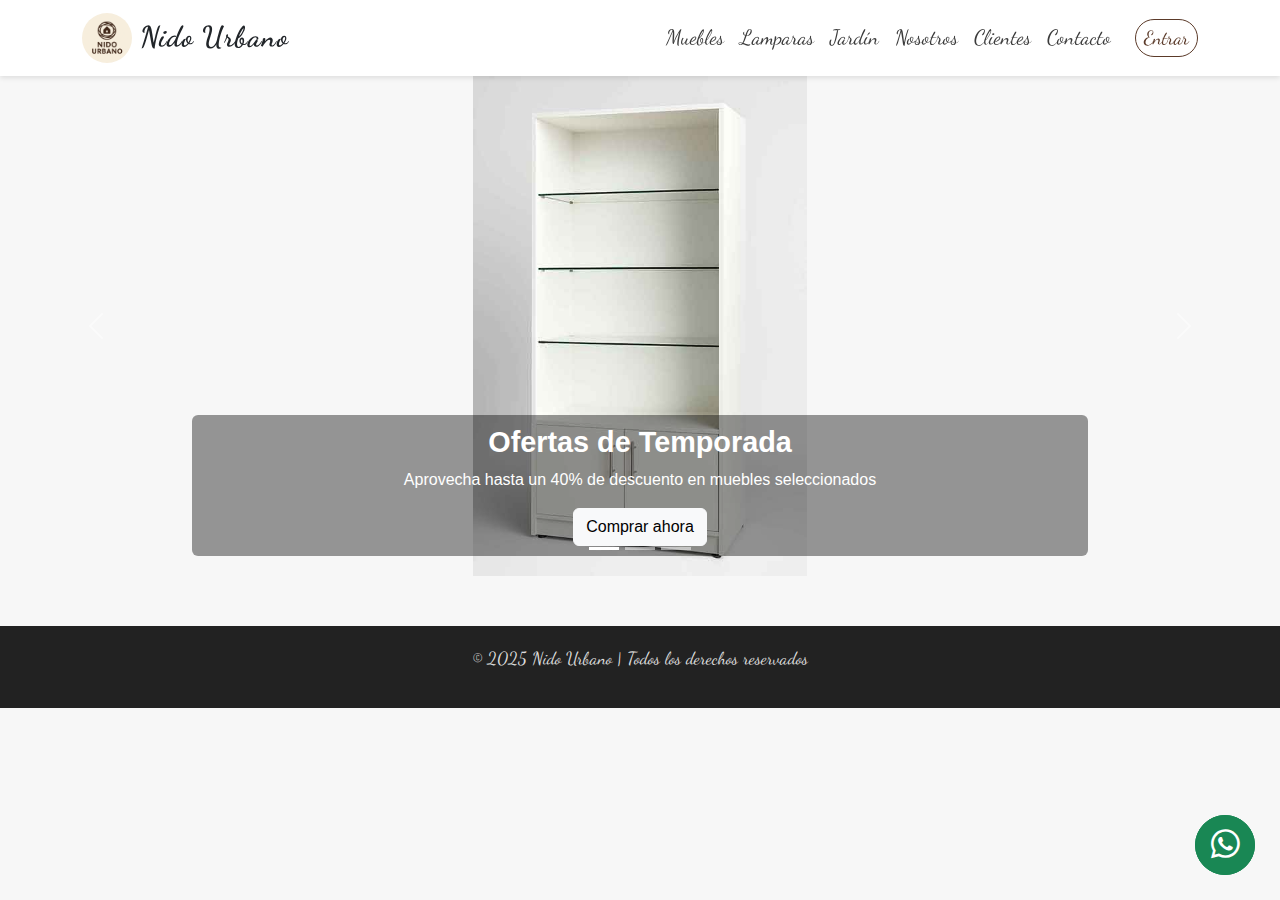
<file: index.html>
<!DOCTYPE html>
<html lang="es">
    
<head>
  <meta charset="UTF-8">
  <meta name="viewport" content="width=device-width, initial-scale=1.0">
  <title>Nido Urbano - Tienda de Muebles</title>

 <link rel="stylesheet" href="https://cdn.jsdelivr.net/npm/bootstrap-icons@1.11.3/font/bootstrap-icons.css">

  <link href="https://cdn.jsdelivr.net/npm/bootstrap@5.3.3/dist/css/bootstrap.min.css" rel="stylesheet">

<link href="https://fonts.googleapis.com/css2?family=Dancing+Script:wght@700&display=swap" rel="stylesheet">

  <link rel="stylesheet" href="css/style.css">
</head>
    <a href="https://wa.me/50374792430?text=Hola,%20quiero%20más%20información%20sobre%20los%20productos%20de%20Nido%20Urbano"
   class="btn btn-success rounded-circle position-fixed d-flex align-items-center justify-content-center"
   style="bottom: 25px; right: 25px; width: 60px; height: 60px; z-index: 9999;"
   target="_blank" rel="noopener noreferrer" aria-label="Chatear por WhatsApp">
  <i class="bi bi-whatsapp" style="font-size: 1.8rem; color: white;"></i>
</a>
<body>

  <nav class="navbar navbar-expand-lg navbar-light sticky-top">
    <div class="container">
      <a class="navbar-brand d-flex align-items-center" href="#">
        <img src="img/logo.png" alt="Nido Urbano" class="logo-navbar me-2">
        <span class="fw-bold text-dark">Nido Urbano</span>
      </a>
      <button class="navbar-toggler" type="button" data-bs-toggle="collapse" data-bs-target="#navbarNav" aria-controls="navbarNav" aria-expanded="false" aria-label="Toggle navigation">
        <span class="navbar-toggler-icon"></span>
      </button>

      <div class="collapse navbar-collapse justify-content-end" id="navbarNav">
        <ul class="navbar-nav">
          <li class="nav-item"><a class="nav-link" href="html/muebles.html">Muebles</a></li>
          <li class="nav-item"><a class="nav-link" href="html/lamparas.html">Lamparas</a></li>
          <li class="nav-item"><a class="nav-link" href="html/jardin.html">Jardín</a></li>
          <li class="nav-item"><a class="nav-link" href="html/nosotros.html">Nosotros</a></li>
          <li class="nav-item"><a class="nav-link" href="html/clientes.html">Clientes</a></li>
          <li class="nav-item"><a class="nav-link" href="html/contacto.html">Contacto</a></li>
        </ul>
        <div class="ms-3">
          <a href="#" class="btn btn-outline-dark btn-sm">Entrar</a>
        </div>
      </div>
    </div>
  </nav>

  <section class="container-fluid p-0">
    <div id="carouselOfertas" class="carousel slide carousel-fade" data-bs-ride="carousel" data-bs-interval="4000">
      <div class="carousel-indicators">
        <button type="button" data-bs-target="#carouselOfertas" data-bs-slide-to="0" class="active" aria-current="true" aria-label="Slide 1"></button>
        <button type="button" data-bs-target="#carouselOfertas" data-bs-slide-to="1" aria-label="Slide 2"></button>
        <button type="button" data-bs-target="#carouselOfertas" data-bs-slide-to="2" aria-label="Slide 3"></button>
      </div>

      <div class="carousel-inner">
           <div class="carousel-item active">
          <img src="img/oferta1.jpg" class="d-block w-100" alt="Mueble moderno">
          <div class="carousel-caption d-none d-md-block bg-dark bg-opacity-50 rounded p-3">
            <h2 class="fw-bold">Ofertas de Temporada</h2>
            <p>Aprovecha hasta un 40% de descuento en muebles seleccionados</p>
            <a href="#" class="btn btn-light">Comprar ahora</a>
          </div>
        </div>

         <div class="carousel-item">
          <img src="img/oferta2.jpg" class="d-block w-100" alt="Escritorio madera">
          <div class="carousel-caption d-none d-md-block bg-dark bg-opacity-50 rounded p-3">
            <h2 class="fw-bold">Ilumina tu hogar</h2>
            <p>Promociones especiales en closets y gaveteros</p>
            <a href="#" class="btn btn-light">Ver más</a>
          </div>
        </div>

        <div class="carousel-item">
          <img src="img/oferta-3.jpg" class="d-block w-100" alt="Estantería blanca">
          <div class="carousel-caption d-none d-md-block bg-dark bg-opacity-50 rounded p-3">
            <h2 class="fw-bold">nuevo ingreso</h2>
            <p>dormitorio con hasta 30% de descuento</p>
            <a href="#" class="btn btn-light">Explorar</a>
          </div>
        </div>
      </div>

      <button class="carousel-control-prev" type="button" data-bs-target="#carouselOfertas" data-bs-slide="prev">
        <span class="carousel-control-prev-icon" aria-hidden="true"></span>
        <span class="visually-hidden">Anterior</span>
      </button>
      <button class="carousel-control-next" type="button" data-bs-target="#carouselOfertas" data-bs-slide="next">
        <span class="carousel-control-next-icon" aria-hidden="true"></span>
        <span class="visually-hidden">Siguiente</span>
      </button>
    </div>
  </section>

  <footer>
    <p>© 2025 Nido Urbano | Todos los derechos reservados</p>
  </footer>

<a href="https://wa.me/50374792430?text=Hola,%20quiero%20más%20información%20sobre%20los%20productos%20de%20Nido%20Urbano"
   class="btn btn-success rounded-circle position-fixed d-flex align-items-center justify-content-center"
   style="bottom: 25px; right: 25px; width: 60px; height: 60px; z-index: 9999;"
   target="_blank" rel="noopener noreferrer" aria-label="Chatear por WhatsApp">
  <i class="bi bi-whatsapp" style="font-size: 1.8rem; color: white;"></i>
</a>


  <script src="https://cdn.jsdelivr.net/npm/bootstrap@5.3.3/dist/js/bootstrap.bundle.min.js"></script>
</body>
</html>
</file>
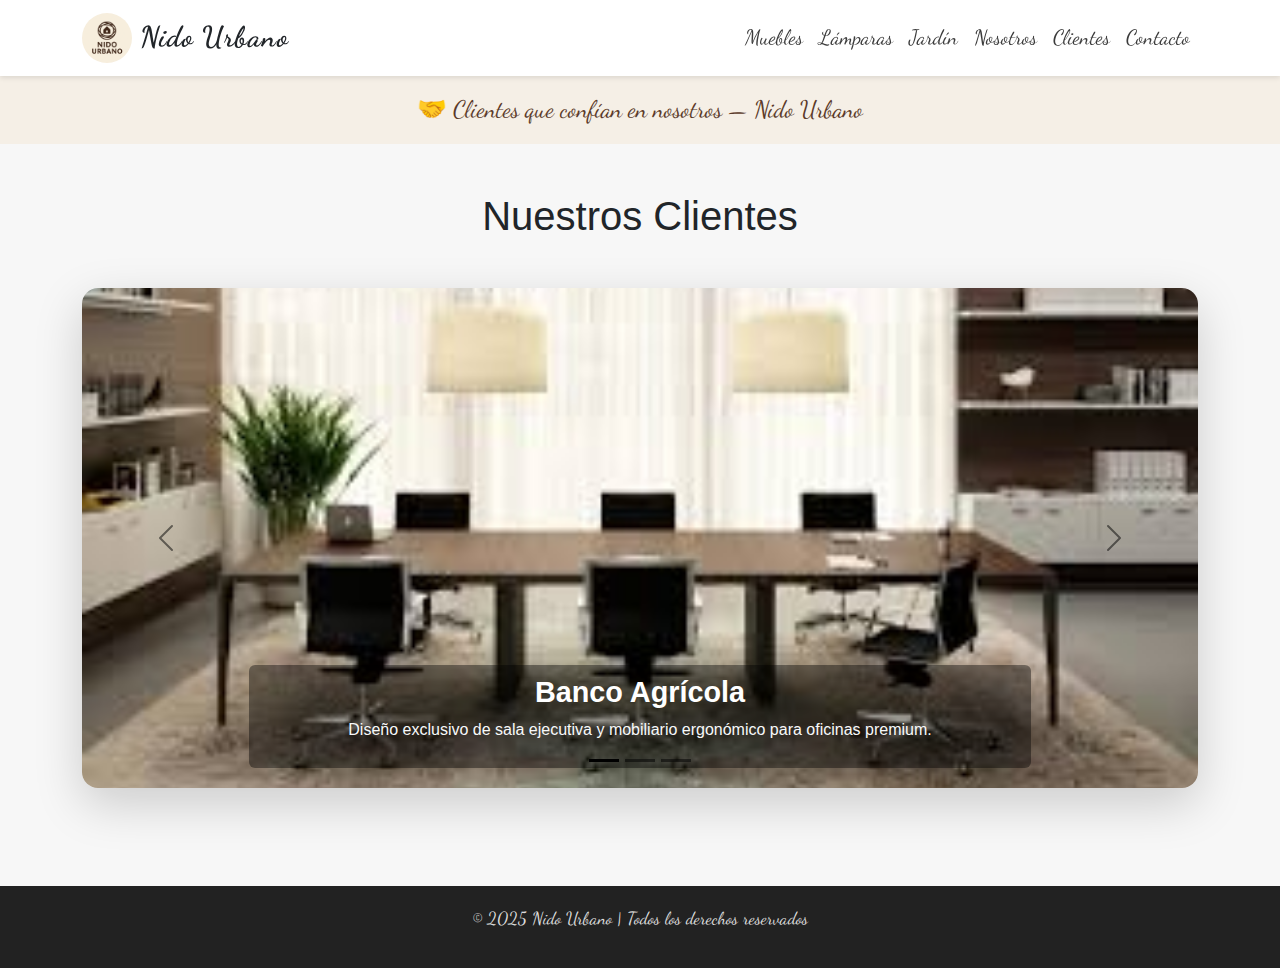
<file: html/clientes.html>
<!DOCTYPE html>
<html lang="es">
<head>
  <meta charset="UTF-8">
  <meta name="viewport" content="width=device-width, initial-scale=1.0">
  <title>Clientes | Nido Urbano</title>


  <link href="https://cdn.jsdelivr.net/npm/bootstrap@5.3.3/dist/css/bootstrap.min.css" rel="stylesheet">

<link href="https://fonts.googleapis.com/css2?family=Dancing+Script:wght@700&display=swap" rel="stylesheet">

  <link rel="stylesheet" href="../css/style.css">
</head>
<body>

  <nav class="navbar navbar-expand-lg navbar-light sticky-top">
    <div class="container">
      <a class="navbar-brand d-flex align-items-center" href="../index.html">
        <img src="../img/logo.png" alt="Nido Urbano" class="logo-navbar me-2">
        <span class="fw-bold text-dark">Nido Urbano</span>
      </a>
      <button class="navbar-toggler" type="button" data-bs-toggle="collapse" data-bs-target="#navbarNav" aria-controls="navbarNav" aria-expanded="false" aria-label="Toggle navigation">
        <span class="navbar-toggler-icon"></span>
      </button>

      <div class="collapse navbar-collapse justify-content-end" id="navbarNav">
        <ul class="navbar-nav">
          <li class="nav-item"><a class="nav-link" href="muebles.html">Muebles</a></li>
          <li class="nav-item"><a class="nav-link" href="lamparas.html">Lámparas</a></li>
          <li class="nav-item"><a class="nav-link" href="jardin.html">Jardín</a></li>
          <li class="nav-item"><a class="nav-link" href="nosotros.html">Nosotros</a></li>
          <li class="nav-item"><a class="nav-link active" href="clientes.html">Clientes</a></li>
          <li class="nav-item"><a class="nav-link" href="#">Contacto</a></li>
        </ul>
      </div>
    </div>
  </nav>

  
  <div class="text-center py-3" style="background-color: #f5efe6; font-family: 'Dancing Script', cursive; font-size: 1.5rem; color: #5b3a29;">
    🤝 Clientes que confían en nosotros — Nido Urbano
  </div>


  <section class="container py-5">
    <h1 class="text-center titulo-seccion mb-5">Nuestros Clientes</h1>

    <div id="carouselExampleDark" class="carousel carousel-dark slide" data-bs-ride="carousel">
      <div class="carousel-indicators">
        <button type="button" data-bs-target="#carouselExampleDark" data-bs-slide-to="0" class="active" aria-current="true" aria-label="Banco Agrícola"></button>
        <button type="button" data-bs-target="#carouselExampleDark" data-bs-slide-to="1" aria-label="Café de Don Pedro"></button>
        <button type="button" data-bs-target="#carouselExampleDark" data-bs-slide-to="2" aria-label="Paris Hilton"></button>
      </div>

      <div class="carousel-inner shadow-lg rounded-4">

        <div class="carousel-item active" data-bs-interval="8000">
          <img src="../img/clientes-banco.jpg" class="d-block w-100" alt="Banco Agrícola - Sala ejecutiva" style="object-fit: cover; height: 500px;">
          <div class="carousel-caption d-none d-md-block bg-dark bg-opacity-50 rounded p-3">
            <h5 class="text-white fw-bold">Banco Agrícola</h5>
            <p class="text-light">Diseño exclusivo de sala ejecutiva y mobiliario ergonómico para oficinas premium.</p>
          </div>
        </div>

      
        <div class="carousel-item" data-bs-interval="8000">
          <img src="../img/clientes-cafe.jpg" class="d-block w-100" alt="Café de Don Pedro - Sala de jardín" style="object-fit: cover; height: 500px;">
          <div class="carousel-caption d-none d-md-block bg-dark bg-opacity-50 rounded p-3">
            <h5 class="text-white fw-bold">Café de Don Pedro</h5>
            <p class="text-light">Ambiente acogedor al aire libre con mobiliario de jardín y detalles artesanales.</p>
          </div>
        </div>

    
        <div class="carousel-item" data-bs-interval="8000">
          <img src="../img/clientes-paris.jpg" class="d-block w-100" alt="Paris Hilton - Dormitorio de lujo" style="object-fit: cover; height: 500px;">
          <div class="carousel-caption d-none d-md-block bg-dark bg-opacity-50 rounded p-3">
            <h5 class="text-white fw-bold">Paris Hilton</h5>
            <p class="text-light">Diseño exclusivo de habitación moderna con mobiliario elegante y acabados en tonos suaves.</p>
          </div>
        </div>

      </div>

      <button class="carousel-control-prev" type="button" data-bs-target="#carouselExampleDark" data-bs-slide="prev">
        <span class="carousel-control-prev-icon" aria-hidden="true"></span>
        <span class="visually-hidden">Anterior</span>
      </button>
      <button class="carousel-control-next" type="button" data-bs-target="#carouselExampleDark" data-bs-slide="next">
        <span class="carousel-control-next-icon" aria-hidden="true"></span>
        <span class="visually-hidden">Siguiente</span>
      </button>
    </div>
  </section>

  <footer>
    <p>© 2025 Nido Urbano | Todos los derechos reservados</p>
  </footer>


  <script src="https://cdn.jsdelivr.net/npm/bootstrap@5.3.3/dist/js/bootstrap.bundle.min.js"></script>
</body>
</html>
</file>
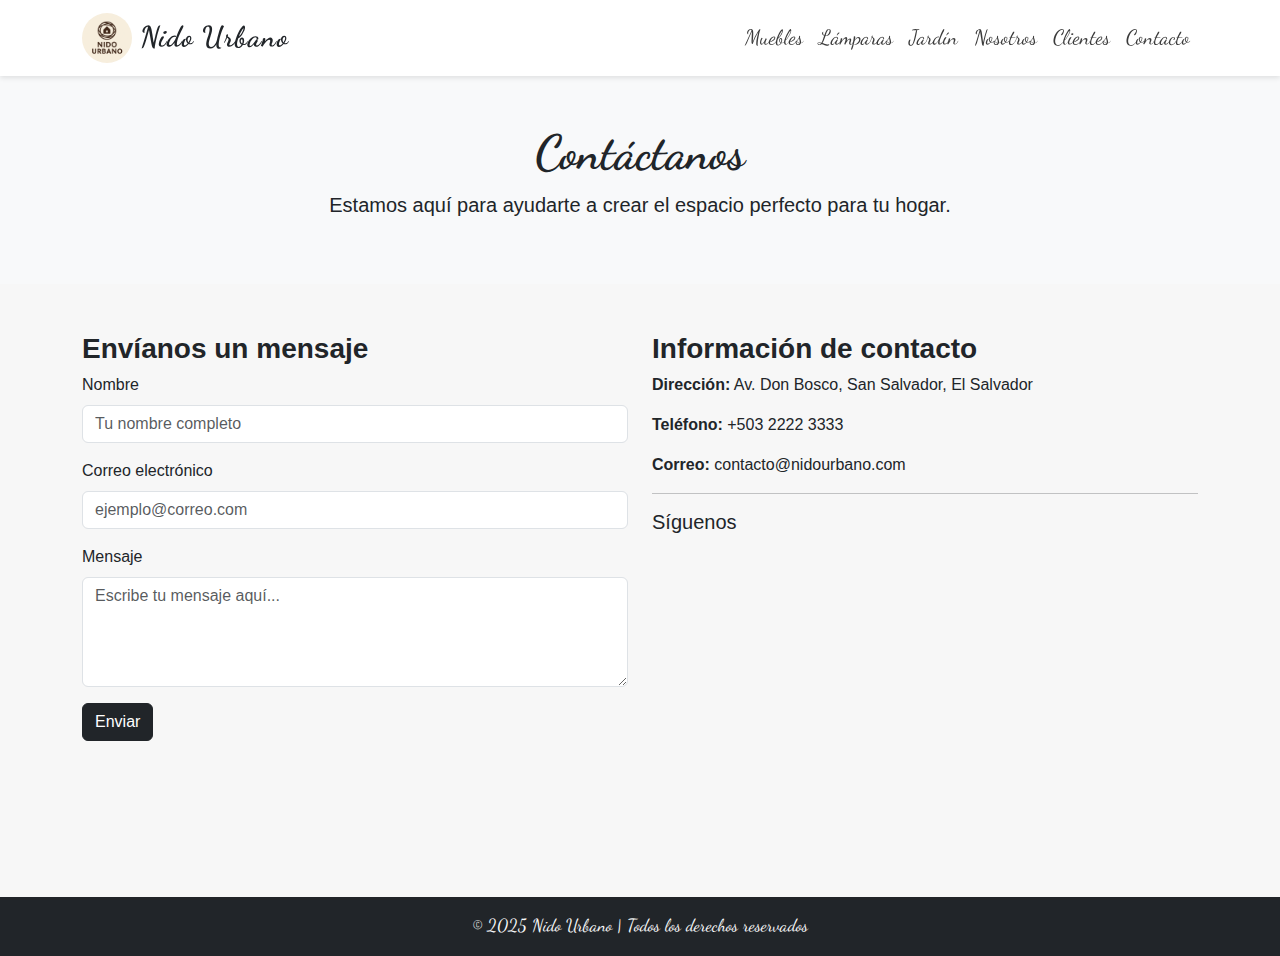
<file: html/contacto.html>
<!DOCTYPE html>
<html lang="es">
<head>
  <meta charset="UTF-8">
  <meta name="viewport" content="width=device-width, initial-scale=1.0">
  <title>Contacto - Nido Urbano</title>

  <!-- Bootstrap -->
  <link href="https://cdn.jsdelivr.net/npm/bootstrap@5.3.3/dist/css/bootstrap.min.css" rel="stylesheet">

  <!-- Fuente -->
  <link href="https://fonts.googleapis.com/css2?family=Dancing+Script:wght@700&display=swap" rel="stylesheet">

  <!-- CSS propio -->
  <link rel="stylesheet" href="../css/style.css">
</head>
<body>

  <!-- Navbar -->
  <nav class="navbar navbar-expand-lg navbar-light sticky-top">
    <div class="container">
      <a class="navbar-brand d-flex align-items-center" href="../index.html">
        <img src="../img/logo.png" alt="Nido Urbano" class="logo-navbar me-2">
        <span class="fw-bold text-dark" style="font-family: 'Dancing Script', cursive;">Nido Urbano</span>
      </a>
      <button class="navbar-toggler" type="button" data-bs-toggle="collapse" data-bs-target="#navbarNav">
        <span class="navbar-toggler-icon"></span>
      </button>
      <div class="collapse navbar-collapse justify-content-end" id="navbarNav">
        <ul class="navbar-nav" style="font-family: 'Dancing Script', cursive;">
          <li class="nav-item"><a class="nav-link" href="muebles.html">Muebles</a></li>
          <li class="nav-item"><a class="nav-link" href="lamparas.html">Lámparas</a></li>
          <li class="nav-item"><a class="nav-link" href="jardin.html">Jardín</a></li>
          <li class="nav-item"><a class="nav-link" href="nosotros.html">Nosotros</a></li>
          <li class="nav-item"><a class="nav-link" href="clientes.html">Clientes</a></li>
          <li class="nav-item"><a class="nav-link active" href="contacto.html">Contacto</a></li>
        </ul>
      </div>
    </div>
  </nav>

  <!-- Encabezado -->
  <header class="text-center py-5 bg-light">
    <h1 class="display-5 fw-bold" style="font-family: 'Dancing Script', cursive;">Contáctanos</h1>
    <p class="lead">Estamos aquí para ayudarte a crear el espacio perfecto para tu hogar.</p>
  </header>

  <!-- Sección de contacto -->
  <section class="container my-5">
    <div class="row g-4">
      <div class="col-md-6">
        <h3 class="fw-bold">Envíanos un mensaje</h3>
        <form>
          <div class="mb-3">
            <label for="nombre" class="form-label">Nombre</label>
            <input type="text" class="form-control" id="nombre" placeholder="Tu nombre completo">
          </div>
          <div class="mb-3">
            <label for="email" class="form-label">Correo electrónico</label>
            <input type="email" class="form-control" id="email" placeholder="ejemplo@correo.com">
          </div>
          <div class="mb-3">
            <label for="mensaje" class="form-label">Mensaje</label>
            <textarea class="form-control" id="mensaje" rows="4" placeholder="Escribe tu mensaje aquí..."></textarea>
          </div>
          <button type="submit" class="btn btn-dark">Enviar</button>
        </form>
      </div>

      <div class="col-md-6">
        <h3 class="fw-bold">Información de contacto</h3>
        <p><strong>Dirección:</strong> Av. Don Bosco, San Salvador, El Salvador</p>
        <p><strong>Teléfono:</strong> +503 2222 3333</p>
        <p><strong>Correo:</strong> contacto@nidourbano.com</p>
        <hr>
        <h5>Síguenos</h5>
        <a href="#" class="me-2 text-dark"><i class="bi bi-facebook"></i></a>
        <a href="#" class="me-2 text-dark"><i class="bi bi-instagram"></i></a>
        <a href="#" class="text-dark"><i class="bi bi-whatsapp"></i></a>

        <!-- Mapa -->
        <div class="mt-4">
          <iframe 
            src="https://www.google.com/maps/embed?pb=!1m18!1m12!1m3!1d3876.282961264238!2d-89.21819168571664!3d13.704636802363413!2m3!1f0!2f0!3f0!3m2!1i1024!2i768!4f13.1!3m3!1m2!1s0x8f6330b7f8b9e39d%3A0x34f58b6a24e2b8c2!2sUniversidad%20Don%20Bosco!5e0!3m2!1ses!2ssv!4v1697550000000!5m2!1ses!2ssv"
            width="100%" height="250" style="border:0;" allowfullscreen="" loading="lazy"></iframe>
        </div>
      </div>
    </div>
  </section>

  <!-- Footer -->
  <footer class="text-center py-3 bg-dark text-light">
    <p class="mb-0">© 2025 Nido Urbano | Todos los derechos reservados</p>
  </footer>

  <!-- Bootstrap JS -->
  <script src="https://cdn.jsdelivr.net/npm/bootstrap@5.3.3/dist/js/bootstrap.bundle.min.js"></script>
</body>
</html>
</file>
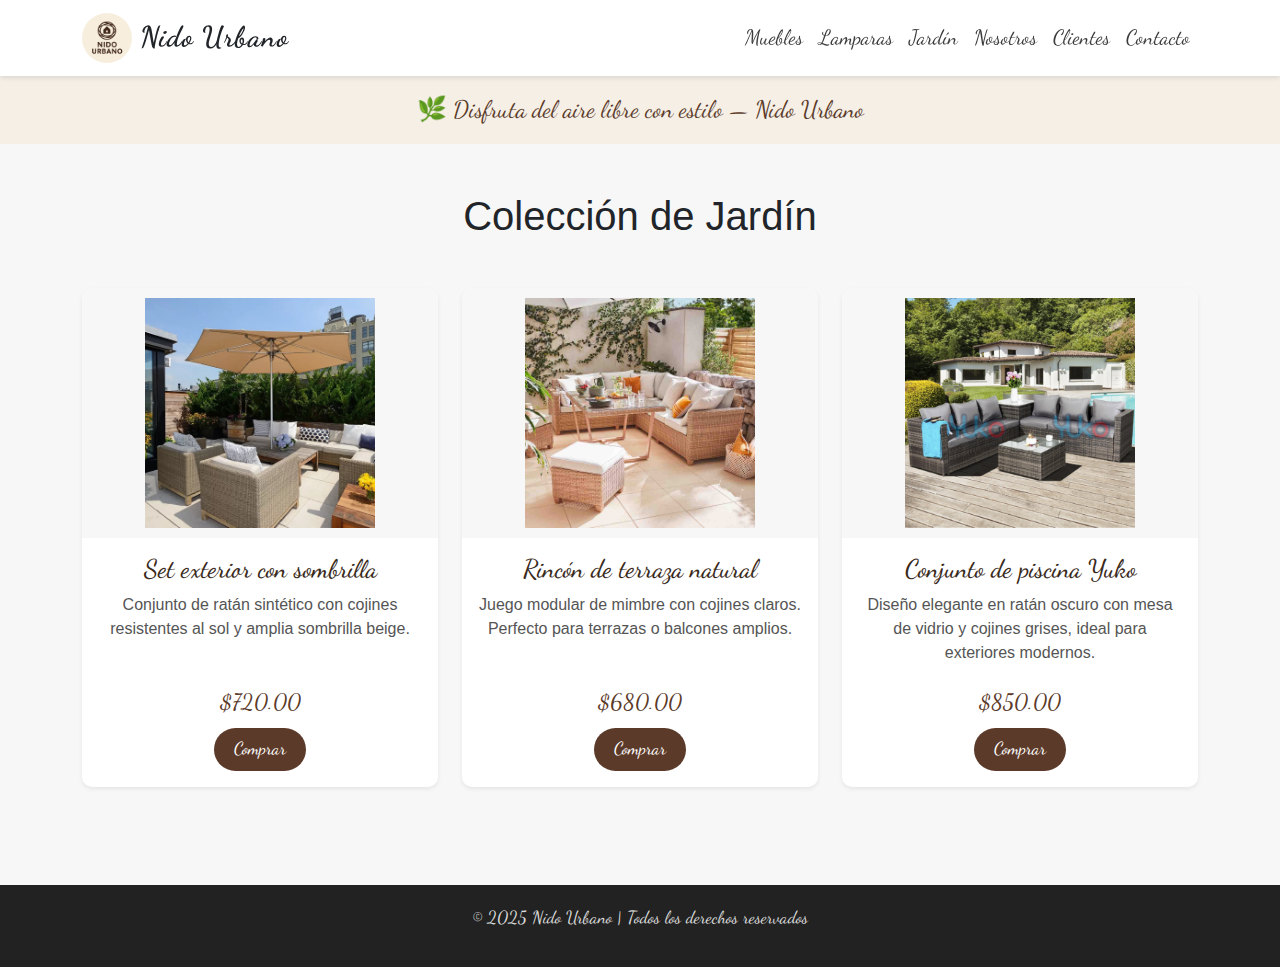
<file: html/jardin.html>
<!DOCTYPE html>
<html lang="es">
<head>
  <meta charset="UTF-8">
  <meta name="viewport" content="width=device-width, initial-scale=1.0">
  <title>Jardín | Nido Urbano</title>

  <link href="https://cdn.jsdelivr.net/npm/bootstrap@5.3.3/dist/css/bootstrap.min.css" rel="stylesheet">

  <link href="https://fonts.googleapis.com/css2?family=Dancing+Script:wght@700&display=swap" rel="stylesheet">

  <link rel="stylesheet" href="../css/style.css">
</head>
<body>

  <nav class="navbar navbar-expand-lg navbar-light sticky-top">
    <div class="container">
      <a class="navbar-brand d-flex align-items-center" href="../index.html">
        <img src="../img/logo.png" alt="Nido Urbano" class="logo-navbar me-2">
        <span class="fw-bold text-dark">Nido Urbano</span>
      </a>
      <button class="navbar-toggler" type="button" data-bs-toggle="collapse" data-bs-target="#navbarNav" aria-controls="navbarNav" aria-expanded="false" aria-label="Toggle navigation">
        <span class="navbar-toggler-icon"></span>
      </button>

      <div class="collapse navbar-collapse justify-content-end" id="navbarNav">
        <ul class="navbar-nav">
          <li class="nav-item"><a class="nav-link" href="muebles.html">Muebles</a></li>
          <li class="nav-item"><a class="nav-link" href="lamparas.html">Lamparas</a></li>
          <li class="nav-item"><a class="nav-link" href="jardin.html">Jardín</a></li>
          <li class="nav-item"><a class="nav-link" href="nosotros.html">Nosotros</a></li>
          <li class="nav-item"><a class="nav-link" href="clientes.html">Clientes</a></li>
          <li class="nav-item"><a class="nav-link" href="contacto.html">Contacto</a></li>
        </ul>
      </div>
    </div>
  </nav>


  <div class="text-center py-3" style="background-color: #f5efe6; font-family: 'Dancing Script', cursive; font-size: 1.5rem; color: #5b3a29;">
    🌿 Disfruta del aire libre con estilo — Nido Urbano
  </div>

  <section class="container py-5">
    <h1 class="text-center mb-5 titulo-seccion">Colección de Jardín</h1>

    <div class="row g-4">

      <div class="col-md-4">
        <div class="card border-0 shadow-sm h-100">
          <img src="../img/jardin1.webp" class="card-img-top" alt="Sala exterior con sombrilla">
          <div class="card-body text-center">
            <h5 class="card-title">Set exterior con sombrilla</h5>
            <p class="card-text">Conjunto de ratán sintético con cojines resistentes al sol y amplia sombrilla beige.</p>
            <p class="precio">$720.00</p>
            <a href="#" class="btn btn-comprar btn-sm">Comprar</a>
          </div>
        </div>
      </div>

      <div class="col-md-4">
        <div class="card border-0 shadow-sm h-100">
          <img src="../img/jardin2.jpg" class="card-img-top" alt="Sala de terraza moderna">
          <div class="card-body text-center">
            <h5 class="card-title">Rincón de terraza natural</h5>
            <p class="card-text">Juego modular de mimbre con cojines claros. Perfecto para terrazas o balcones amplios.</p>
            <p class="precio">$680.00</p>
            <a href="#" class="btn btn-comprar btn-sm">Comprar</a>
          </div>
        </div>
      </div>

      <div class="col-md-4">
        <div class="card border-0 shadow-sm h-100">
          <img src="../img/jardin3.png" class="card-img-top" alt="Sala exterior junto a piscina">
          <div class="card-body text-center">
            <h5 class="card-title">Conjunto de piscina Yuko</h5>
            <p class="card-text">Diseño elegante en ratán oscuro con mesa de vidrio y cojines grises, ideal para exteriores modernos.</p>
            <p class="precio">$850.00</p>
            <a href="#" class="btn btn-comprar btn-sm">Comprar</a>
          </div>
        </div>
      </div>
    </div>
  </section>

  <footer>
    <p>© 2025 Nido Urbano | Todos los derechos reservados</p>
  </footer>

  <script src="https://cdn.jsdelivr.net/npm/bootstrap@5.3.3/dist/js/bootstrap.bundle.min.js"></script>
</body>
</html>
</file>
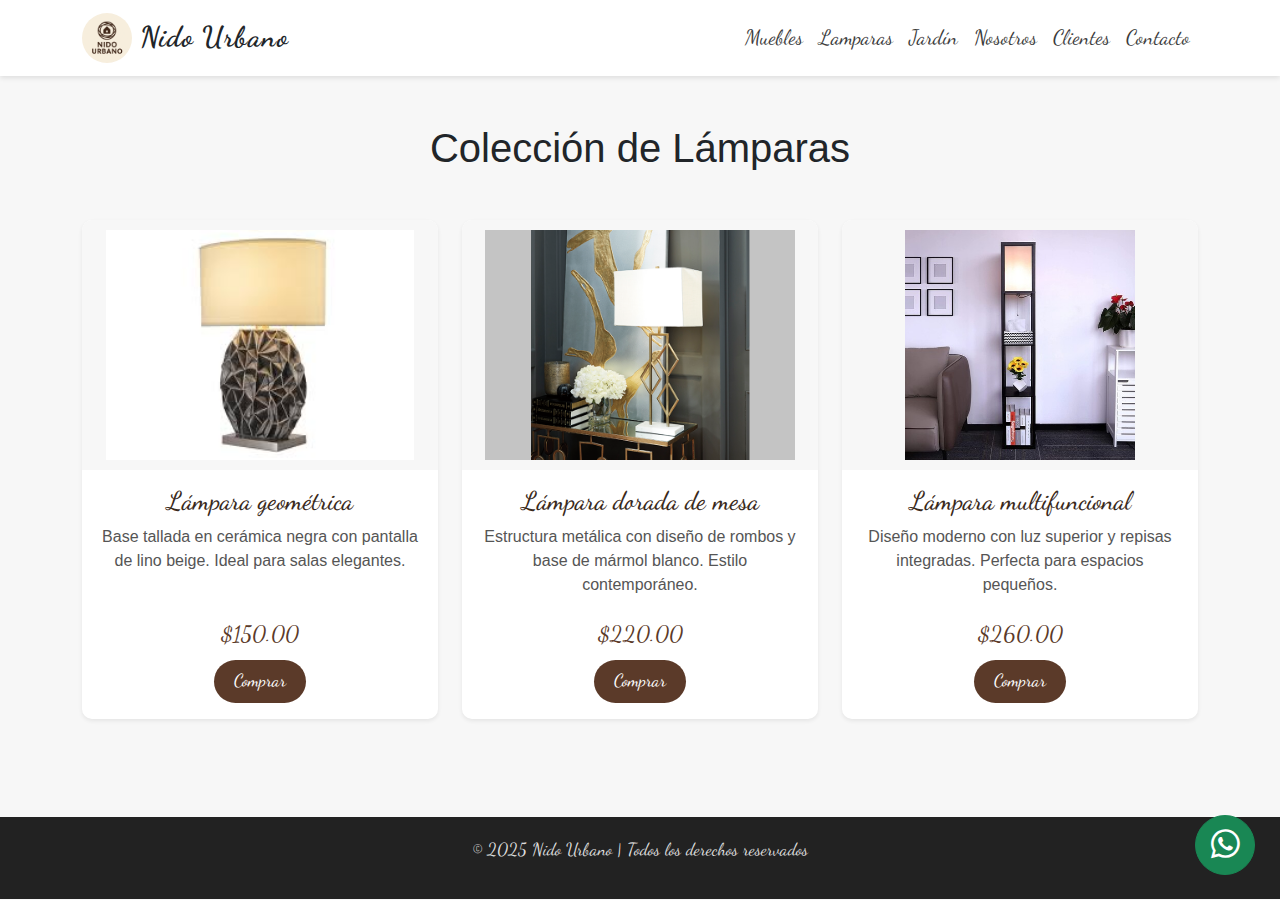
<file: html/lamparas.html>
<!DOCTYPE html>
<html lang="es">
<head>
  <meta charset="UTF-8">
  <meta name="viewport" content="width=device-width, initial-scale=1.0">
  <title>Lámparas | Nido Urbano</title>

  <link href="https://cdn.jsdelivr.net/npm/bootstrap@5.3.3/dist/css/bootstrap.min.css" rel="stylesheet">

  <link href="https://fonts.googleapis.com/css2?family=Dancing+Script:wght@700&display=swap" rel="stylesheet">
<link rel="stylesheet" href="https://cdn.jsdelivr.net/npm/bootstrap-icons@1.11.3/font/bootstrap-icons.css">
  <link rel="stylesheet" href="../css/style.css">
</head>
  <a href="https://wa.me/50374792430?text=Hola,%20quiero%20más%20información%20sobre%20los%20productos%20de%20Nido%20Urbano"
   class="btn btn-success rounded-circle position-fixed d-flex align-items-center justify-content-center"
   style="bottom: 25px; right: 25px; width: 60px; height: 60px; z-index: 9999;"
   target="_blank" rel="noopener noreferrer" aria-label="Chatear por WhatsApp">
  <i class="bi bi-whatsapp" style="font-size: 1.8rem; color: white;"></i>
</a>
<body>

  <nav class="navbar navbar-expand-lg navbar-light sticky-top">
    <div class="container">
      <a class="navbar-brand d-flex align-items-center" href="../index.html">
        <img src="../img/logo.png" alt="Nido Urbano" class="logo-navbar me-2">
        <span class="fw-bold text-dark">Nido Urbano</span>
      </a>
      <button class="navbar-toggler" type="button" data-bs-toggle="collapse" data-bs-target="#navbarNav" aria-controls="navbarNav" aria-expanded="false" aria-label="Toggle navigation">
        <span class="navbar-toggler-icon"></span>
      </button>

      <div class="collapse navbar-collapse justify-content-end" id="navbarNav">
        <ul class="navbar-nav">
          <li class="nav-item"><a class="nav-link" href="muebles.html">Muebles</a></li>
          <li class="nav-item"><a class="nav-link" href="lamparas.html">Lamparas</a></li>
          <li class="nav-item"><a class="nav-link" href="jardin.html">Jardín</a></li>
          <li class="nav-item"><a class="nav-link" href="nosotros.html">Nosotros</a></li>
          <li class="nav-item"><a class="nav-link" href="nosotros.html">Clientes</a></li>
          <li class="nav-item"><a class="nav-link" href="contacto.html">Contacto</a></li>
        </ul>
      </div>
    </div>
  </nav>

  <section class="container py-5">
    <h1 class="text-center mb-5 titulo-seccion">Colección de Lámparas</h1>

    <div class="row g-4">
      <div class="col-md-4">
        <div class="card border-0 shadow-sm h-100">
          <img src="../img/lampa1.jpg" class="card-img-top" alt="Lámpara de cerámica moderna">
          <div class="card-body text-center">
            <h5 class="card-title">Lámpara geométrica</h5>
            <p class="card-text">Base tallada en cerámica negra con pantalla de lino beige. Ideal para salas elegantes.</p>
            <p class="precio">$150.00</p>
            <a href="<a href="https://wa.me/50374792430?text=Hola,%20quiero%20más%20información%20sobre%20los%20productos%20de%20Nido%20Urbano"" class="btn btn-comprar btn-sm">Comprar</a>
          </div>
        </div>
      </div>

      <div class="col-md-4">
        <div class="card border-0 shadow-sm h-100">
          <img src="../img/lampa2.png" class="card-img-top" alt="Lámpara decorativa dorada">
          <div class="card-body text-center">
            <h5 class="card-title">Lámpara dorada de mesa</h5>
            <p class="card-text">Estructura metálica con diseño de rombos y base de mármol blanco. Estilo contemporáneo.</p>
            <p class="precio">$220.00</p>
            <a href="#" class="btn btn-comprar btn-sm">Comprar</a>
          </div>
        </div>
      </div>

      <div class="col-md-4">
        <div class="card border-0 shadow-sm h-100">
          <img src="../img/lampa3.jpeg" class="card-img-top" alt="Lámpara de pie con estante">
          <div class="card-body text-center">
            <h5 class="card-title">Lámpara multifuncional</h5>
            <p class="card-text">Diseño moderno con luz superior y repisas integradas. Perfecta para espacios pequeños.</p>
            <p class="precio">$260.00</p>
            <a href="#" class="btn btn-comprar btn-sm">Comprar</a>
          </div>
        </div>
      </div>
    </div>
  </section>

  <footer>
    <p>© 2025 Nido Urbano | Todos los derechos reservados</p>
  </footer>

  <script src="https://cdn.jsdelivr.net/npm/bootstrap@5.3.3/dist/js/bootstrap.bundle.min.js"></script>
</body>
</html>
</file>
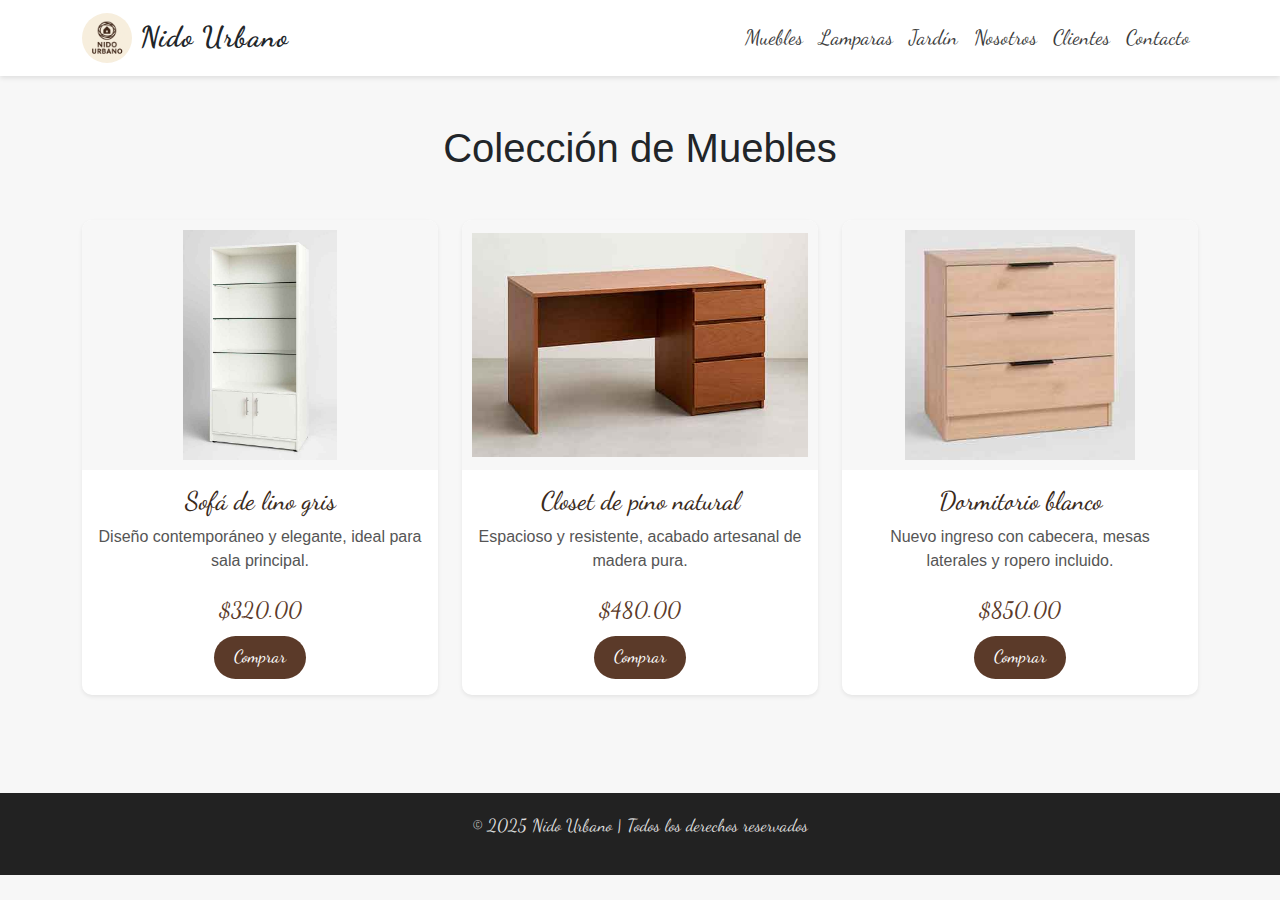
<file: html/muebles.html>
<!DOCTYPE html>
<html lang="es">
<head>
  <meta charset="UTF-8">
  <meta name="viewport" content="width=device-width, initial-scale=1.0">
  <title>Muebles | Nido Urbano</title>

  <link href="https://cdn.jsdelivr.net/npm/bootstrap@5.3.3/dist/css/bootstrap.min.css" rel="stylesheet">

  <link href="https://fonts.googleapis.com/css2?family=Dancing+Script:wght@700&display=swap" rel="stylesheet">

  <link rel="stylesheet" href="../css/style.css">
</head>
<body>

  <nav class="navbar navbar-expand-lg navbar-light sticky-top">
    <div class="container">
      <a class="navbar-brand d-flex align-items-center" href="../index.html">
        <img src="../img/logo.png" alt="Nido Urbano" class="logo-navbar me-2">
        <span class="fw-bold text-dark">Nido Urbano</span>
      </a>
      <button class="navbar-toggler" type="button" data-bs-toggle="collapse" data-bs-target="#navbarNav" aria-controls="navbarNav" aria-expanded="false" aria-label="Toggle navigation">
        <span class="navbar-toggler-icon"></span>
      </button>

      <div class="collapse navbar-collapse justify-content-end" id="navbarNav">
        <ul class="navbar-nav">
          <li class="nav-item"><a class="nav-link" href="muebles.html">Muebles</a></li>
          <li class="nav-item"><a class="nav-link" href="lamparas.html">Lamparas</a></li>
          <li class="nav-item"><a class="nav-link" href="jardin.html">Jardín</a></li>
          <li class="nav-item"><a class="nav-link" href="nosotros.html">Nosotros</a></li>
          <li class="nav-item"><a class="nav-link" href="clientes.html">Clientes</a></li>
          <li class="nav-item"><a class="nav-link" href="contacto.html">Contacto</a></li>
        </ul>
      </div>
    </div>
  </nav>

  <section class="container py-5">
    <h1 class="text-center mb-5 titulo-seccion">Colección de Muebles</h1>

    <div class="row g-4">
      <div class="col-md-4">
        <div class="card border-0 shadow-sm h-100">
          <img src="../img/oferta1.jpg" class="card-img-top" alt="Mueble moderno">
          <div class="card-body text-center">
            <h5 class="card-title">Sofá de lino gris</h5>
            <p class="card-text">Diseño contemporáneo y elegante, ideal para sala principal.</p>
            <p class="precio">$320.00</p>
            <a href="#" class="btn btn-comprar btn-sm">Comprar</a>
          </div>
        </div>
      </div>

      <div class="col-md-4">
        <div class="card border-0 shadow-sm h-100">
          <img src="../img/oferta2.jpg" class="card-img-top" alt="Escritorio madera">
          <div class="card-body text-center">
            <h5 class="card-title">Closet de pino natural</h5>
            <p class="card-text">Espacioso y resistente, acabado artesanal de madera pura.</p>
            <p class="precio">$480.00</p>
            <a href="#" class="btn btn-comprar btn-sm">Comprar</a>
          </div>
        </div>
      </div>

      <div class="col-md-4">
        <div class="card border-0 shadow-sm h-100">
          <img src="../img/oferta-3.jpg" class="card-img-top" alt="Estantería blanca">
          <div class="card-body text-center">
            <h5 class="card-title">Dormitorio blanco</h5>
            <p class="card-text">Nuevo ingreso con cabecera, mesas laterales y ropero incluido.</p>
            <p class="precio">$850.00</p>
            <a href="#" class="btn btn-comprar btn-sm">Comprar</a>
          </div>
        </div>
      </div>
    </div>
  </section>

  <footer>
    <p>© 2025 Nido Urbano | Todos los derechos reservados</p>
  </footer>

  <script src="https://cdn.jsdelivr.net/npm/bootstrap@5.3.3/dist/js/bootstrap.bundle.min.js"></script>
</body>
</html>
</file>
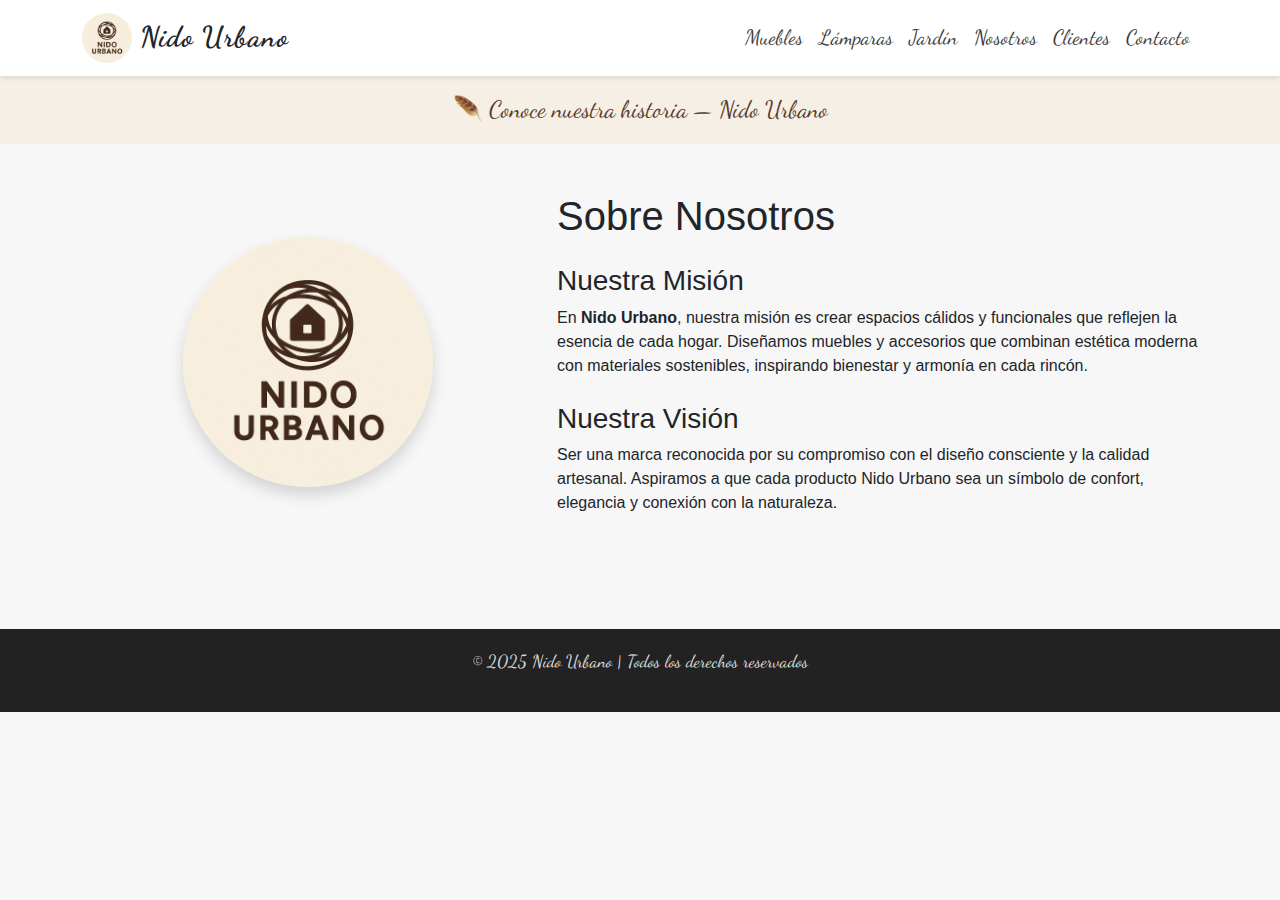
<file: html/nosotros.html>
<!DOCTYPE html>
<html lang="es">
<head>
  <meta charset="UTF-8">
  <meta name="viewport" content="width=device-width, initial-scale=1.0">
  <title>Nosotros | Nido Urbano</title>

  <link href="https://cdn.jsdelivr.net/npm/bootstrap@5.3.3/dist/css/bootstrap.min.css" rel="stylesheet">

  <link href="https://fonts.googleapis.com/css2?family=Dancing+Script:wght@700&display=swap" rel="stylesheet">

  <link rel="stylesheet" href="../css/style.css">
</head>
<body>

  <nav class="navbar navbar-expand-lg navbar-light sticky-top">
    <div class="container">
      <a class="navbar-brand d-flex align-items-center" href="../index.html">
        <img src="../img/logo.png" alt="Nido Urbano" class="logo-navbar me-2">
        <span class="fw-bold text-dark">Nido Urbano</span>
      </a>
      <button class="navbar-toggler" type="button" data-bs-toggle="collapse" data-bs-target="#navbarNav" aria-controls="navbarNav" aria-expanded="false" aria-label="Toggle navigation">
        <span class="navbar-toggler-icon"></span>
      </button>

      <div class="collapse navbar-collapse justify-content-end" id="navbarNav">
        <ul class="navbar-nav">
          <li class="nav-item"><a class="nav-link" href="muebles.html">Muebles</a></li>
          <li class="nav-item"><a class="nav-link" href="lamparas.html">Lámparas</a></li>
          <li class="nav-item"><a class="nav-link" href="jardin.html">Jardín</a></li>
          <li class="nav-item"><a class="nav-link active" href="nosotros.html">Nosotros</a></li>
          <li class="nav-item"><a class="nav-link" href="clientes.html">Clientes</a></li>
          <li class="nav-item"><a class="nav-link" href="#">Contacto</a></li>
        </ul>
      </div>
    </div>
  </nav>

  <div class="text-center py-3" style="background-color: #f5efe6; font-family: 'Dancing Script', cursive; font-size: 1.5rem; color: #5b3a29;">
    🪶 Conoce nuestra historia — Nido Urbano
  </div>

  <section class="container py-5">
    <div class="row align-items-center">

      <div class="col-md-5 text-center mb-4 mb-md-0">
        <img src="../img/logo.png" alt="Logo Nido Urbano" class="img-fluid rounded-circle shadow" style="max-width: 250px;">
      </div>

      <div class="col-md-7">
        <h1 class="titulo-seccion mb-4 text-center text-md-start">Sobre Nosotros</h1>

        <div class="mb-4">
          <h3 class="subtitulo">Nuestra Misión</h3>
          <p class="texto-nosotros">
            En <strong>Nido Urbano</strong>, nuestra misión es crear espacios cálidos y funcionales que reflejen la esencia de cada hogar.  
            Diseñamos muebles y accesorios que combinan estética moderna con materiales sostenibles,  
            inspirando bienestar y armonía en cada rincón.
          </p>
        </div>

        <div>
          <h3 class="subtitulo">Nuestra Visión</h3>
          <p class="texto-nosotros">
            Ser una marca reconocida por su compromiso con el diseño consciente y la calidad artesanal.  
            Aspiramos a que cada producto Nido Urbano sea un símbolo de confort, elegancia y conexión con la naturaleza.
          </p>
        </div>
      </div>
    </div>
  </section>

  <footer>
    <p>© 2025 Nido Urbano | Todos los derechos reservados</p>
  </footer>
  <script src="https://cdn.jsdelivr.net/npm/bootstrap@5.3.3/dist/js/bootstrap.bundle.min.js"></script>
</body>
</html>
</file>
<file: css/style.css>
/* === Configuración general === */
body {
  font-family: 'Segoe UI', sans-serif;
  background-color: #f7f7f7;
}

/* === Barra de navegación === */
.navbar {
  background-color: #fff;
  box-shadow: 0 2px 5px rgba(0,0,0,0.1);
}

/* Aplica Dancing Script a todo el contenido dentro del navbar */
.navbar * {
  font-family: 'Dancing Script', cursive !important;
}

/* Logo redondeado */
.logo-navbar {
  width: 50px;
  height: 50px;
  border-radius: 50%;
  object-fit: cover;
}

/* Nombre Nido Urbano */
.navbar-brand span {
  font-size: 1.8rem;
  font-weight: 700;
  color: #5b3a29;
  letter-spacing: 1px;
}

/* Enlaces del menú */
.nav-link {
  font-size: 1.3rem;
  color: #3b3b3b !important;
  transition: color 0.3s ease;
}

.nav-link:hover {
  color: #5b3a29 !important;
  text-decoration: underline;
}

/* Botón Entrar */
.btn-outline-dark {
  font-size: 1.2rem;
  border-radius: 25px;
  border-color: #5b3a29;
  color: #5b3a29;
  transition: all 0.3s ease;
}

.btn-outline-dark:hover {
  background-color: #5b3a29;
  color: #fff;
}

/* === Carrusel === */
#carouselOfertas {
  overflow: hidden;
  max-height: 500px;
}

#carouselOfertas img {
  
  width: 100%;
  height: 500px;
  object-fit: contain; /* muestra toda la imagen sin recortar */
  object-position: center;
  background-color: #f7f7f7; /* fondo neutro si hay bordes */
  transition: transform 1.2s ease;
}

#carouselOfertas img:hover {
  transform: scale(1.03);
}

/* Transición tipo fade */
.carousel-fade .carousel-item {
  opacity: 0;
  transition: opacity 1s ease-in-out;
}
.carousel-fade .carousel-item.active {
  opacity: 1;
}

/* Ajuste móvil */
@media (max-width: 768px) {
  #carouselOfertas img {
    height: 300px;
  }

  .nav-link {
    font-size: 1.1rem;
  }
}

/* === Footer === */
footer {
  background-color: #222;
  color: #ddd;
  padding: 20px 0;
  text-align: center;
  margin-top: 50px;
  font-family: 'Dancing Script', cursive;
  font-size: 1.1rem;
}
.card {
  display: flex;
  flex-direction: column;
  height: 100%;               /* todas igual altura */
  border-radius: 10px;
  overflow: hidden;
  transition: transform 0.3s ease;
}

/* Imagen de producto */
.card-img-top {
  height: 250px;              /* igual tamaño en todas */
  object-fit: contain;        /* mantiene proporción */
  background-color: #f7f7f7;  /* relleno neutro */
  padding: 10px;
}

/* Cuerpo del texto */
.card-body {
  flex-grow: 1;               /* rellena el espacio disponible */
  display: flex;
  flex-direction: column;
  justify-content: space-between; /* separa contenido y botón */
}

/* Título del producto */
.card-title {
  font-family: 'Dancing Script', cursive;
  font-size: 1.6rem;
  color: #3a2a1b;
}

/* Texto descriptivo */
.card-text {
  font-size: 1rem;
  color: #555;
  flex-grow: 1;               /* empuja el botón hacia abajo */
  margin-bottom: 10px;
}

/* Precio */
.precio {
  font-family: 'Dancing Script', cursive;
  font-size: 1.4rem;
  color: #5b3a29;
  margin: 10px 0;
}

/* Botón “Comprar” */
.btn-comprar {
  background-color: #5b3a29;
  color: #fff;
  border-radius: 25px;
  font-family: 'Dancing Script', cursive;
  font-size: 1.1rem;
  padding: 8px 20px;
  transition: all 0.3s ease-in-out;
  border: none;
  align-self: center;         /* centra el botón */
  margin-top: auto;           /* se pega al fondo */
}

.btn-comprar:hover {
  background-color: #7a523b;
  transform: translateY(-3px);
  box-shadow: 0 4px 10px rgba(0, 0, 0, 0.2);
}

/* Efecto hover general */
.card:hover {
  transform: translateY(-5px);
  box-shadow: 0 6px 15px rgba(0, 0, 0, 0.15);
}
/* === Ajuste del fondo translúcido del carrusel === */
.carousel-caption {
  background-color: rgba(0, 0, 0, 0.4) !important; /* más suave */
  padding: 10px 15px !important; /* reduce el tamaño de la caja */
  border-radius: 18px; /* esquinas más redondeadas */
  bottom: 20px; /* un poco más arriba del borde inferior */
  max-width: 70%; /* evita que ocupe todo el ancho */
  margin: 0 auto; /* centra horizontalmente */
}

/* Ajuste del texto dentro del carrusel */
.carousel-caption h2,
.carousel-caption h5 {
  font-size: 1.8rem;
  font-weight: bold;
}

.carousel-caption p {
  font-size: 1rem;
}
</file>
